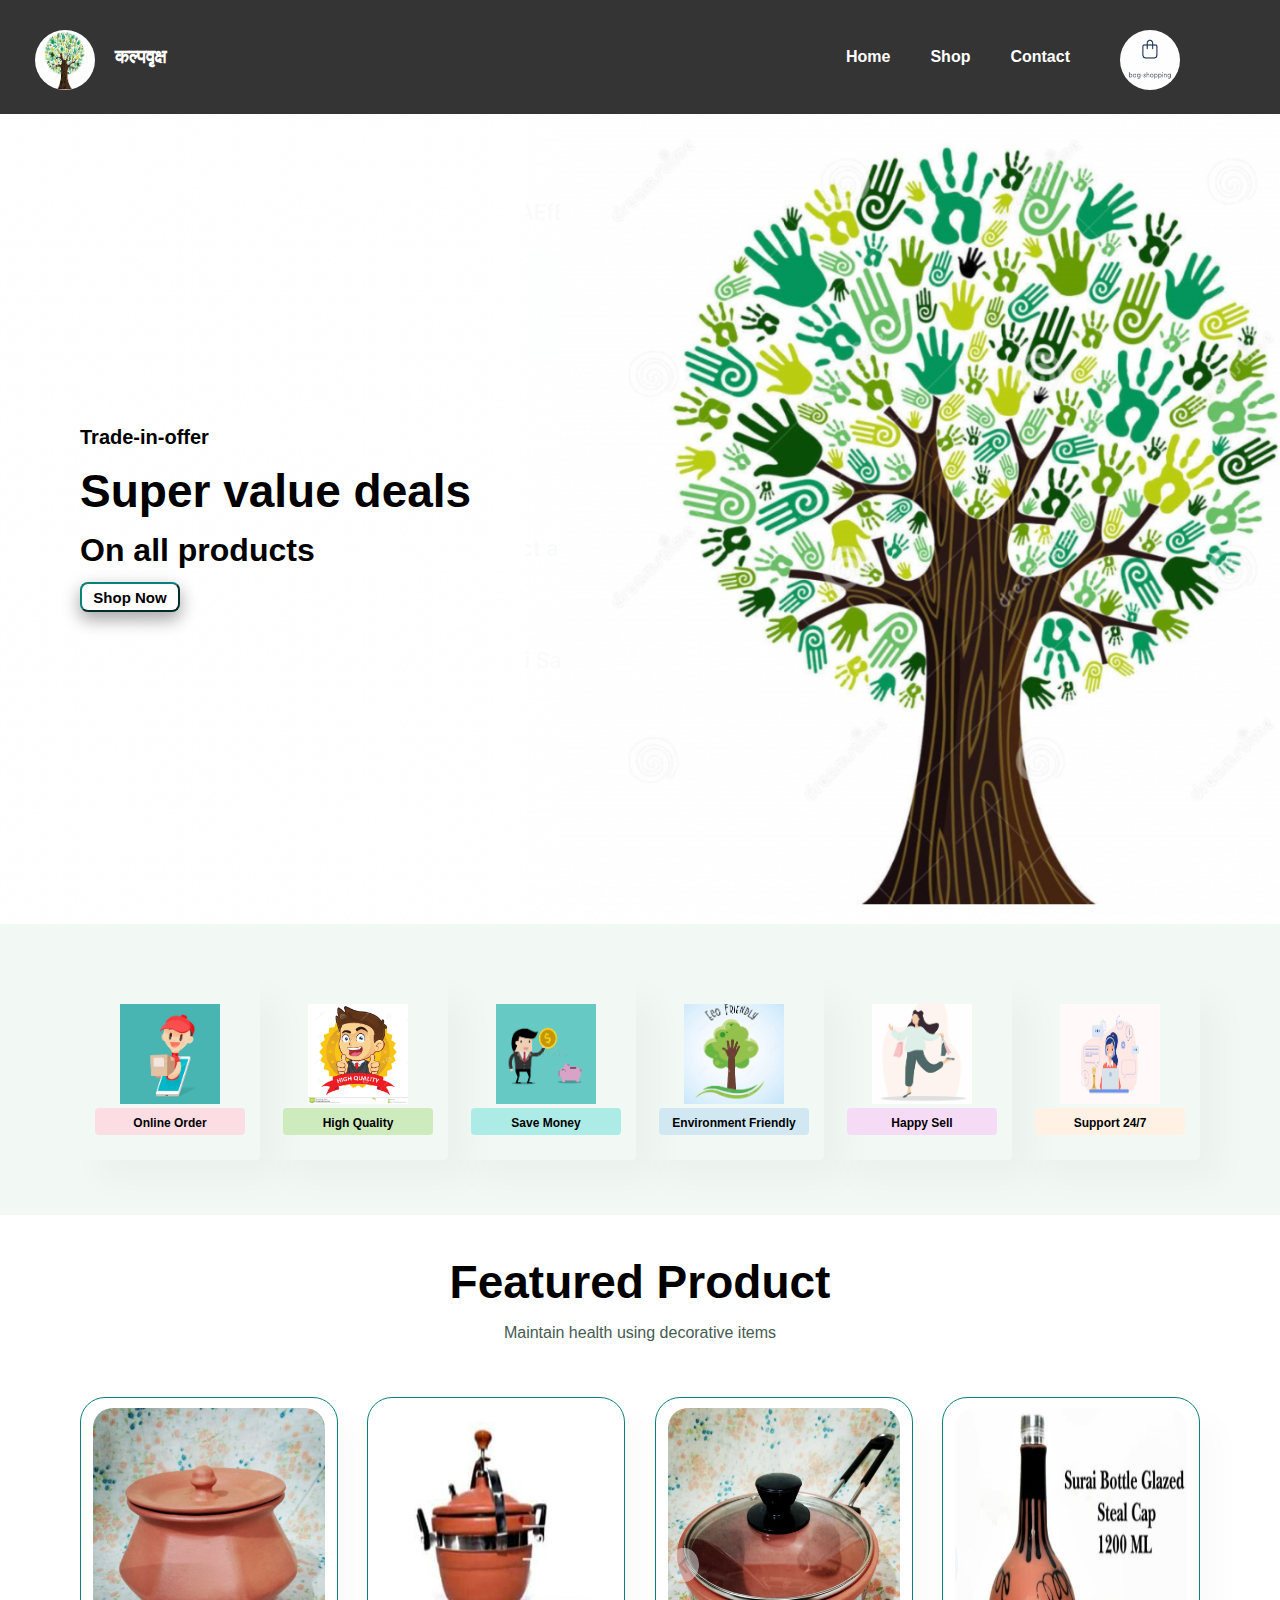
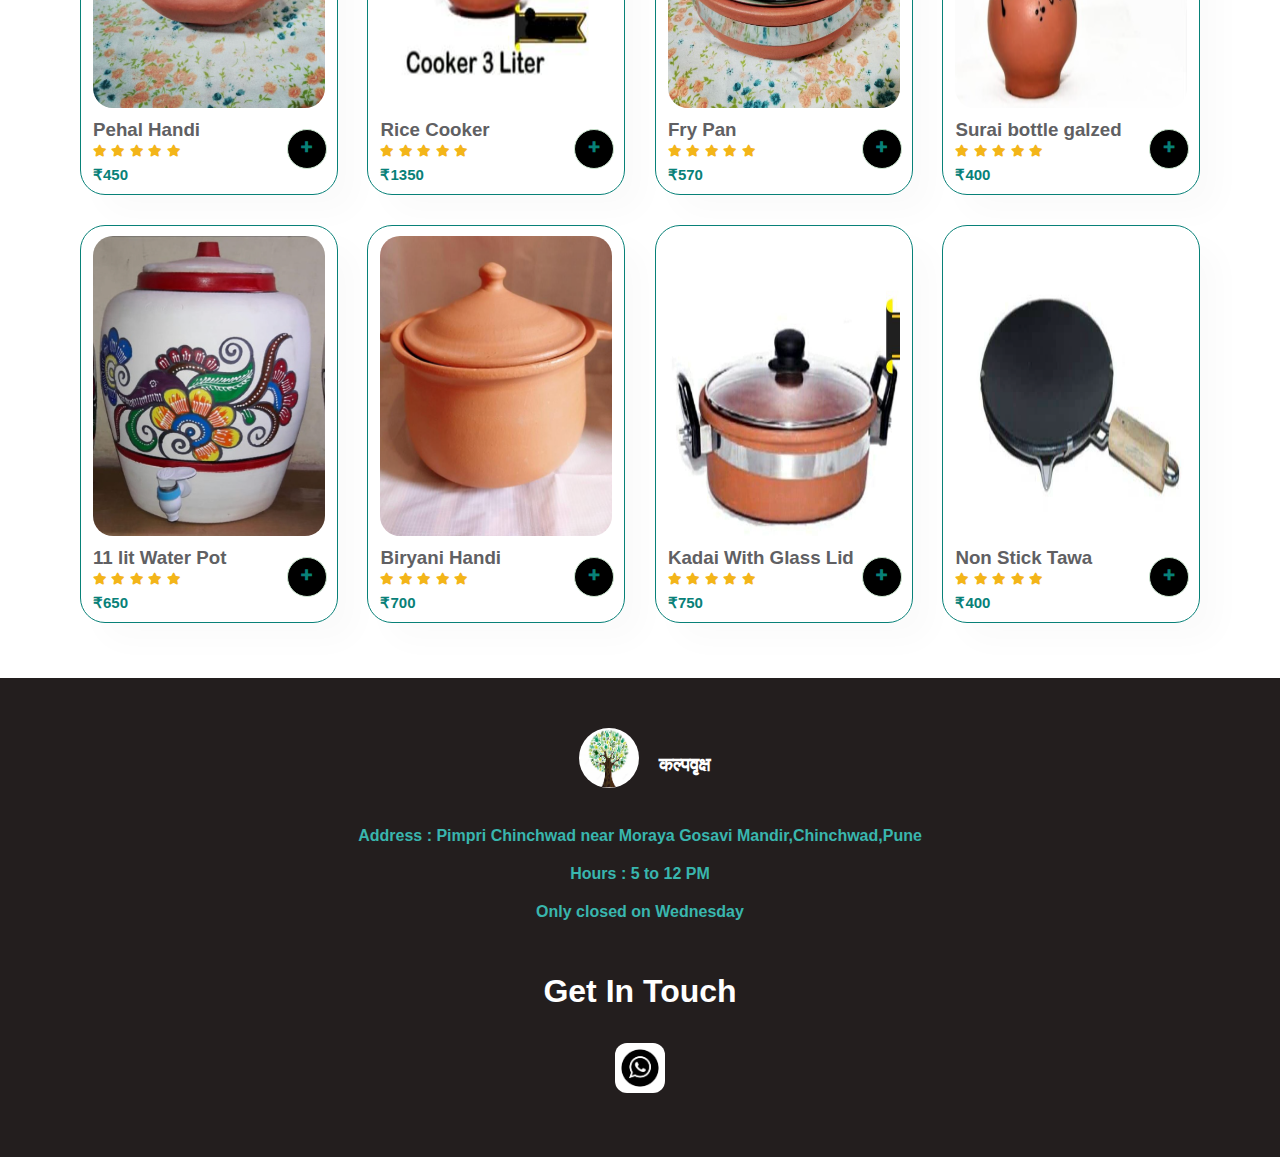
<file: index.html>
<!DOCTYPE html>
<html lang="en">
<head>
    <meta charset="UTF-8">
    <meta http-equiv="X-UA-Compatible" content="IE=edge">
    <meta name="viewport" content="width=device-width, initial-scale=1.0">
    <title>Kalpavruksha</title>
    <link rel="stylesheet" href="https://use.fontawesome.com/releases/v5.15.4/css/all.css" />
    <link rel="stylesheet" href="style.css">
</head>
<body>
    <section id="header">
        <div >
            <ul id="logoimg">
                <li><a href="#"><img src="image/logo.png" class="logo" alt="logo"></a></li>
                <li><h3>कल्पवृक्ष</h3></li>
            </ul>
             
        </div>
        
        
        <div>
            <ul id="navbar">
                <li><a class="active" href="index.html">Home</a></li>
                <li><a href="shop.html">Shop</a></li>
                <li><a href="contact.html">Contact</a></li>
                <li id="lg-bag"><a href="cart.html"><img src="image/ShoppingBag.png" class="logo" alt="logo"></a></li>
                <a href="#" id="close"><h1>X</h1></a>
            </ul>
        </div>
        <div id="mobile">
            <a href="cart.html"><img src="image/ShoppingBag.png" class="logo" alt="logo"></a>
            <i id="bar" class="fas fa-outdent"></i>
        </div>
    </section>

    <section id="hero">
        <h4>Trade-in-offer</h4>
        <h2>Super value deals</h2>
        <h1>On all products</h1>
        <button>Shop Now</button>
    </section>

    <section id="feature" class="section-p1">
        <div class="fe-box">
            <img src="./image/OrderOnline.jpeg" alt="">
            <h6>Online Order</h6>
        </div>
        <div class="fe-box">
            <img src="./image/HighQuality.jpeg" alt="">
            <h6>High Quality</h6>
        </div>
        <div class="fe-box">
            <img src="./image/SaveMoney.png" alt="">
            <h6>Save Money</h6>
        </div>
        <div class="fe-box">
            <img src="./image/EnvironmentFriendly.png" alt="">
            <h6>Environment Friendly</h6>
        </div>
        <div class="fe-box">
            <img src="./image/HappySell.png" alt="">
            <h6>Happy Sell</h6>
        </div>
        <div class="fe-box">
            <img src="./image/24by7.jpeg" alt="">
            <h6>Support 24/7</h6>
        </div>
    </section>

    <section id="product1" class="section-p1">
        <h2>Featured Product</h2>
        <p>Maintain health using decorative items</p>
        <div class="pro-container">
            <div class="pro">
                <img src="Product/PehalHandi.png" alt="">
                <div class="des">
                    <h3>Pehal Handi</h3>
                    <div class="star">
                        <i class="fas fa-star"></i>
                        <i class="fas fa-star"></i>
                        <i class="fas fa-star"></i>
                        <i class="fas fa-star"></i>
                        <i class="fas fa-star"></i>
                    </div>
                    <h4>₹450</h4>
                </div>
                <a href="#"><p>+</p></a>
                
            </div>
            <div class="pro">
                <img src="Product/RiceCooker.png" alt="">
                <div class="des">
                    <h3>Rice Cooker</h3>
                    <div class="star">
                        <i class="fas fa-star"></i>
                        <i class="fas fa-star"></i>
                        <i class="fas fa-star"></i>
                        <i class="fas fa-star"></i>
                        <i class="fas fa-star"></i>
                    </div>
                    <h4>₹1350</h4>
                </div>
                <a href="#"><p>+</p></a>
                
            </div>
            <div class="pro">
                <img src="Product/FryPan.png" alt="">
                <div class="des">
                    <h3>Fry Pan</h3>
                    <div class="star">
                        <i class="fas fa-star"></i>
                        <i class="fas fa-star"></i>
                        <i class="fas fa-star"></i>
                        <i class="fas fa-star"></i>
                        <i class="fas fa-star"></i>
                    </div>
                    <h4>₹570</h4>
                </div>
                <a href="#"><p>+</p></a>
                
            </div>
            <div class="pro">
                <img src="Product/SuraiGlazed.png" alt="">
                <div class="des">
                    <h3>Surai bottle galzed</h3>
                    <div class="star">
                        <i class="fas fa-star"></i>
                        <i class="fas fa-star"></i>
                        <i class="fas fa-star"></i>
                        <i class="fas fa-star"></i>
                        <i class="fas fa-star"></i>
                    </div>
                    <h4>₹400</h4>
                </div>
                <a href="#"><p>+</p></a>
                
            </div>
            <div class="pro">
                <img src="Product/11litWaterPot.png" alt="">
                <div class="des">
                    <h3>11 lit Water Pot</h3>
                    <div class="star">
                        <i class="fas fa-star"></i>
                        <i class="fas fa-star"></i>
                        <i class="fas fa-star"></i>
                        <i class="fas fa-star"></i>
                        <i class="fas fa-star"></i>
                    </div>
                    <h4>₹650</h4>
                </div>
                <a href="#"><p>+</p></a>
                
            </div>
            <div class="pro">
                <img src="Product/BiryaniHandi.png" alt="">
                <div class="des">
                    <h3>Biryani Handi</h3>
                    <div class="star">
                        <i class="fas fa-star"></i>
                        <i class="fas fa-star"></i>
                        <i class="fas fa-star"></i>
                        <i class="fas fa-star"></i>
                        <i class="fas fa-star"></i>
                    </div>
                    <h4>₹700</h4>
                </div>
                <a href="#"><p>+</p></a>
                
            </div>
            <div class="pro">
                <img src="Product/LargeKadaiWithGlassLid.png" alt="">
                <div class="des">
                    <h3>Kadai With Glass Lid</h3>
                    <div class="star">
                        <i class="fas fa-star"></i>
                        <i class="fas fa-star"></i>
                        <i class="fas fa-star"></i>
                        <i class="fas fa-star"></i>
                        <i class="fas fa-star"></i>
                    </div>
                    <h4>₹750</h4>
                </div>
                <a href="#"><p>+</p></a>
                
            </div>
            <div class="pro">
                <img src="Product/NonStickTawa.png" alt="">
                <div class="des">
                    <h3>Non Stick Tawa</h3>
                    <div class="star">
                        <i class="fas fa-star"></i>
                        <i class="fas fa-star"></i>
                        <i class="fas fa-star"></i>
                        <i class="fas fa-star"></i>
                        <i class="fas fa-star"></i>
                    </div>
                    <h4>₹400</h4>
                </div>
                <a href="#"><p>+</p></a>
                
            </div>
        </div>
    </section>

    <footer class="section-p1">
        <ul id="footerlogoimg">
            <li><a href="#"><img src="image/logo.png" class="logo" alt="logo"></a></li>
            <li><h3>कल्पवृक्ष</h3></li>
           
        </ul>
        <h1></h1>
        <p>Address : Pimpri Chinchwad near Moraya Gosavi Mandir,Chinchwad,Pune</p>
        <p> Hours : 5 to 12 PM</p>
        <p>Only closed on Wednesday</p><br>    
        <h1>Get In Touch</h1>
        <a href="https://wa.me/9373144948">
            <img src="footerimg/whatsapplogo.png" alt="">
        </a>
       
        
    </footer>
    
    <script src="script.js"></script>
</body>
</html>
</file>
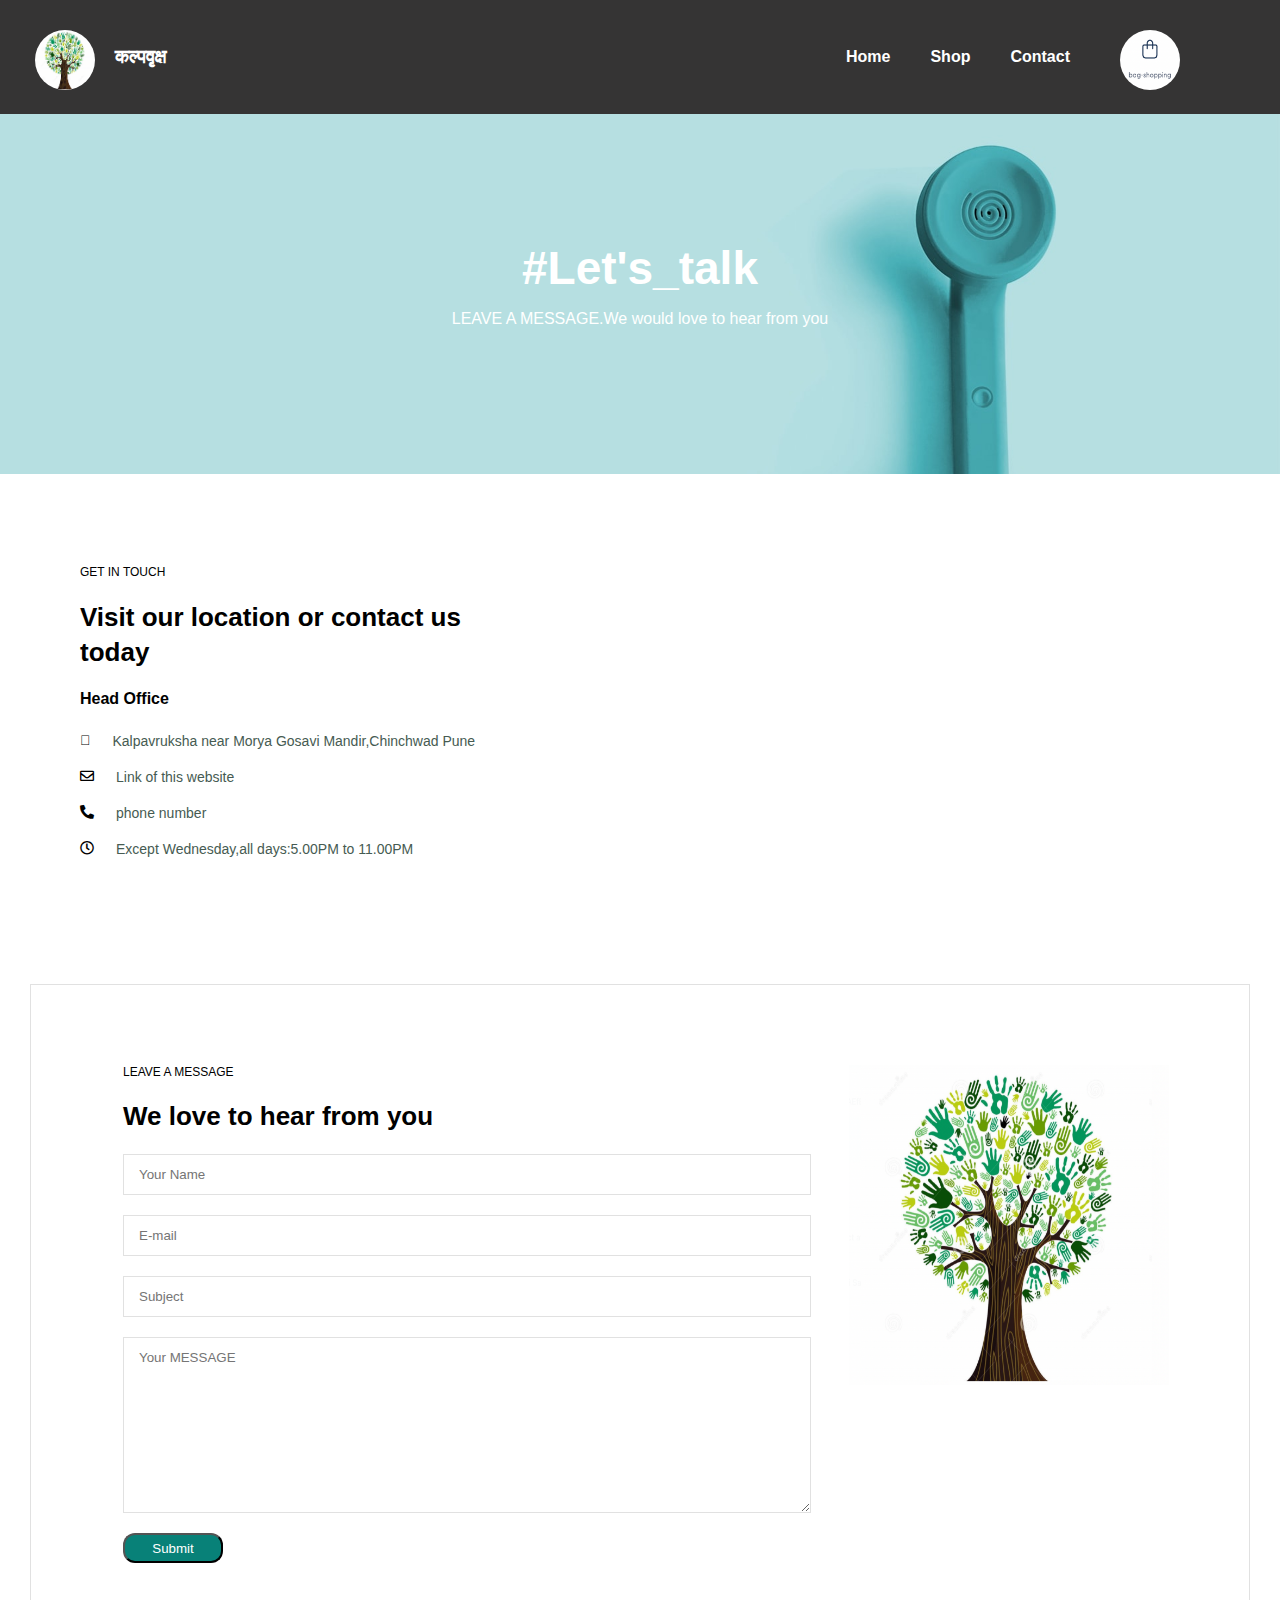
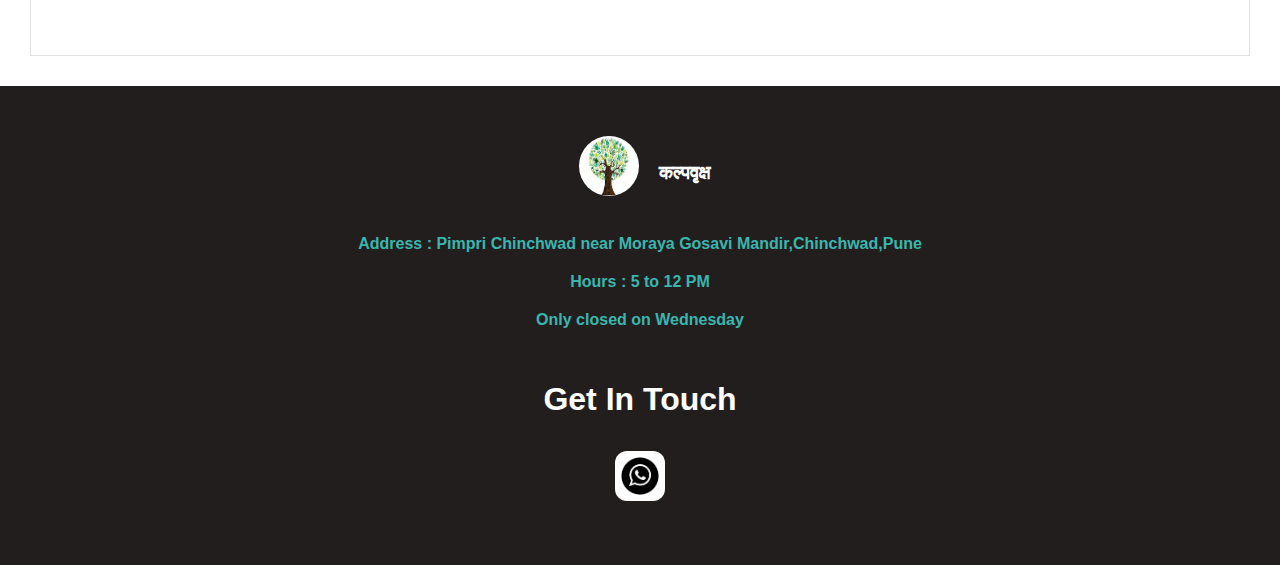
<file: contact.html>
<!DOCTYPE html>
<html lang="en">
<head>
    <meta charset="UTF-8">
    <meta http-equiv="X-UA-Compatible" content="IE=edge">
    <meta name="viewport" content="width=device-width, initial-scale=1.0">
    <title>Kalpavruksha</title>
    <link rel="stylesheet" href="https://use.fontawesome.com/releases/v5.15.4/css/all.css" />
    <link rel="stylesheet" href="style.css">
</head>
<body>
    <section id="header">
        <div >
            <ul id="logoimg">
                <li><a href="#"><img src="image/logo.png" class="logo" alt="logo"></a></li>
                <li><h3>कल्पवृक्ष</h3></li>
            </ul>
             
        </div>
        
        
        <div>
            <ul id="navbar">
                <li><a  href="index.html">Home</a></li>
                <li><a  href="shop.html">Shop</a></li>
                <li><a class="active" href="contact.html">Contact</a></li>
                <li id="lg-bag"><a href="cart.html"><img src="image/ShoppingBag.png" class="logo" alt="logo"></a></li>
                <a href="#" id="close"><h1>X</h1></a>
            </ul>
        </div>
        <div id="mobile">
            <a href="cart.html"><img src="image/ShoppingBag.png" class="logo" alt="logo"></a>
            <i id="bar" class="fas fa-outdent"></i>
        </div>
    </section>

    <section id="page-header-contact">
        <h2>#Let's_talk</h2>
        <p>LEAVE A MESSAGE.We would love to hear from you</p>
    </section>

    <section id="contact-details" class="section-p1">
        <div class="details">
            <span>GET IN TOUCH</span>
            <h2>Visit our location or contact us today</h2>
            <h3>Head Office</h3>
            <div>
                <li>
                    <i class="fal fa-map"></i>
                    <p>Kalpavruksha near Morya Gosavi Mandir,Chinchwad Pune</p>
                </li>
                <li>
                    <i class="far fa-envelope"></i>
                    <p>Link of this website</p>
                </li>
                <li>
                    <i class="fas fa-phone-alt"></i>
                    <p> phone number</p>
                </li>
                <li>
                    <i class="far fa-clock"></i>
                    <p>Except Wednesday,all days:5.00PM to 11.00PM</p>
                </li>
            </div>
        </div>
        <div class="map">
            <iframe src="https://www.google.com/maps/embed?pb=!1m18!1m12!1m3!1d3780.
            8359746212454!2d73.77690651490032!3d18.626445970788993!2m3!1f0!2f0!3f0!3m2!1i1024!2i768!4f13.
            1!3m3!1m2!1s0x3bc2b9a4e8d2b591%3A0x4ef56ccd20373d98!2sShree%20Moraya%20Gosavi%20Ganpati%20Mandir
            !5e0!3m2!1sen!2sin!4v1668014224989!5m2!1sen!2sin"
             width="600" height="450" style="border:0;" allowfullscreen="" loading="lazy" referrerpolicy="no-referrer-when-downgrade"></iframe>
                
        </div>
    </section>

    <secion id="form-details" class="section-p1">
        <form action="">
            <span>LEAVE A MESSAGE</span>
            <h2>We love to hear from you</h2>
            <input type="text" placeholder="Your Name">
            <input type="text" placeholder="E-mail">
            <input type="text" placeholder="Subject">
            <textarea name="" id="" cols="30" rows="10" placeholder="Your MESSAGE"></textarea>
            <button class="normal">Submit</button>
        </form>
        <div>
            <img src="image/logo.png" alt="">
        </div>
    </secion>

    <footer class="section-p1">
        <ul id="footerlogoimg">
            <li><a href="#"><img src="image/logo.png" class="logo" alt="logo"></a></li>
            <li><h3>कल्पवृक्ष</h3></li>
           
        </ul>
        <h1></h1>
        <p>Address : Pimpri Chinchwad near Moraya Gosavi Mandir,Chinchwad,Pune</p>
        <p> Hours : 5 to 12 PM</p>
        <p>Only closed on Wednesday</p><br>    
        <h1>Get In Touch</h1>
        <a href="https://wa.me/9373144948">
            <img src="footerimg/whatsapplogo.png" alt="">
        </a>
       
        
    </footer>
    
    <script src="script.js"></script>
</body>
</html>
</file>
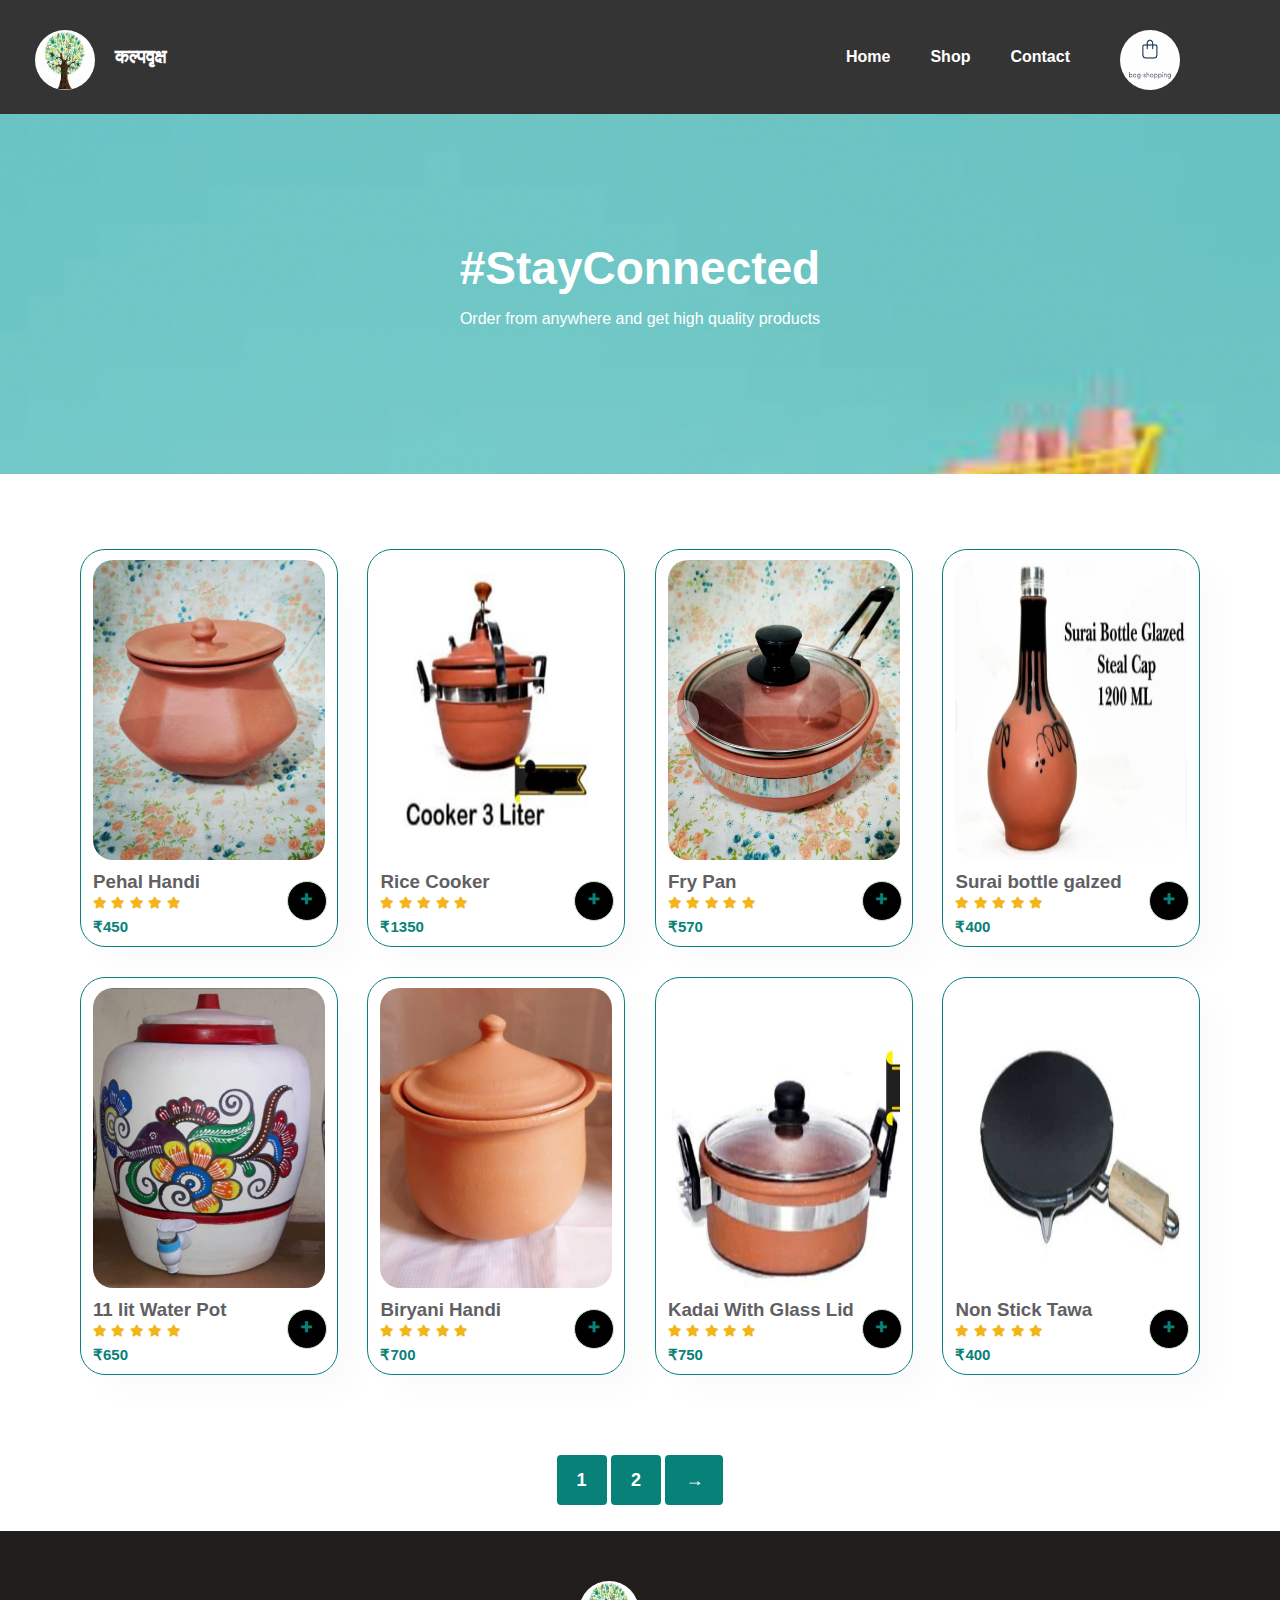
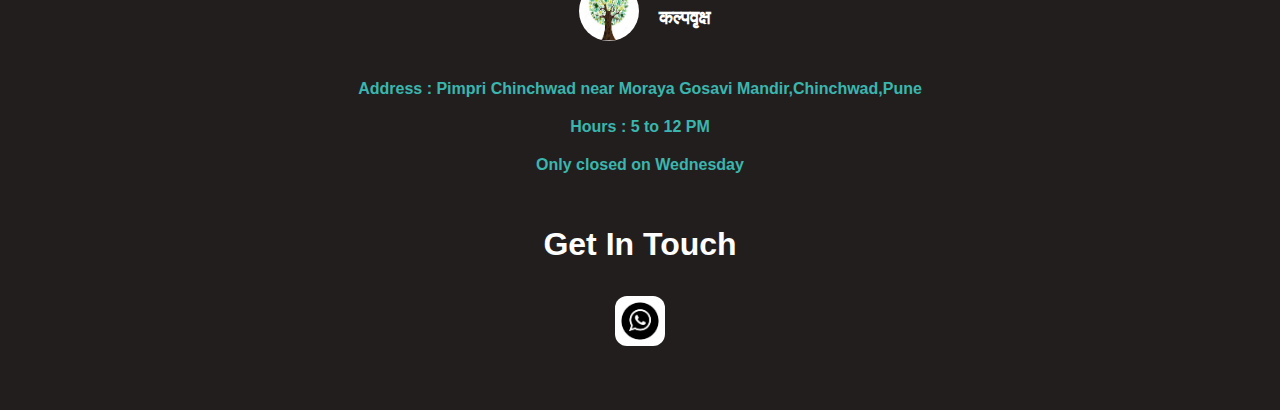
<file: shop.html>
<!DOCTYPE html>
<html lang="en">
<head>
    <meta charset="UTF-8">
    <meta http-equiv="X-UA-Compatible" content="IE=edge">
    <meta name="viewport" content="width=device-width, initial-scale=1.0">
    <title>Kalpavruksha</title>
    <link rel="stylesheet" href="https://use.fontawesome.com/releases/v5.15.4/css/all.css" />
    <link rel="stylesheet" href="style.css">
</head>
<body>
    <section id="header">
        <div >
            <ul id="logoimg">
                <li><a href="#"><img src="image/logo.png" class="logo" alt="logo"></a></li>
                <li><h3>कल्पवृक्ष</h3></li>
            </ul>
             
        </div>
        
        
        <div>
            <ul id="navbar">
                <li><a  href="index.html">Home</a></li>
                <li><a class="active" href="shop.html">Shop</a></li>
                <li><a href="contact.html">Contact</a></li>
                <li id="lg-bag"><a href="cart.html"><img src="image/ShoppingBag.png" class="logo" alt="logo"></a></li>
                <a href="#" id="close"><h1>X</h1></a>
            </ul>
        </div>
        <div id="mobile">
            <a href="cart.html"><img src="image/ShoppingBag.png" class="logo" alt="logo"></a>
            <i id="bar" class="fas fa-outdent"></i>
        </div>
    </section>

    <section id="page-header">
        <h2>#StayConnected</h2>
        <p>Order from anywhere and get high quality products</p>
    </section>

    <section id="product1" class="section-p1">
           <div class="pro-container" onclick="window.location.href='sproduct.html';">
            <div class="pro">
                <img src="Product/PehalHandi.png" alt="">
                <div class="des">
                    <h3>Pehal Handi</h3>
                    <div class="star">
                        <i class="fas fa-star"></i>
                        <i class="fas fa-star"></i>
                        <i class="fas fa-star"></i>
                        <i class="fas fa-star"></i>
                        <i class="fas fa-star"></i>
                    </div>
                    <h4>₹450</h4>
                </div>
                <a href="#"><p>+</p></a>
                
            </div>
            <div class="pro">
                <img src="Product/RiceCooker.png" alt="">
                <div class="des">
                    <h3>Rice Cooker</h3>
                    <div class="star">
                        <i class="fas fa-star"></i>
                        <i class="fas fa-star"></i>
                        <i class="fas fa-star"></i>
                        <i class="fas fa-star"></i>
                        <i class="fas fa-star"></i>
                    </div>
                    <h4>₹1350</h4>
                </div>
                <a href="#"><p>+</p></a>
                
            </div>
            <div class="pro">
                <img src="Product/FryPan.png" alt="">
                <div class="des">
                    <h3>Fry Pan</h3>
                    <div class="star">
                        <i class="fas fa-star"></i>
                        <i class="fas fa-star"></i>
                        <i class="fas fa-star"></i>
                        <i class="fas fa-star"></i>
                        <i class="fas fa-star"></i>
                    </div>
                    <h4>₹570</h4>
                </div>
                <a href="#"><p>+</p></a>
                
            </div>
            <div class="pro">
                <img src="Product/SuraiGlazed.png" alt="">
                <div class="des">
                    <h3>Surai bottle galzed</h3>
                    <div class="star">
                        <i class="fas fa-star"></i>
                        <i class="fas fa-star"></i>
                        <i class="fas fa-star"></i>
                        <i class="fas fa-star"></i>
                        <i class="fas fa-star"></i>
                    </div>
                    <h4>₹400</h4>
                </div>
                <a href="#"><p>+</p></a>
                
            </div>
            <div class="pro">
                <img src="Product/11litWaterPot.png" alt="">
                <div class="des">
                    <h3>11 lit Water Pot</h3>
                    <div class="star">
                        <i class="fas fa-star"></i>
                        <i class="fas fa-star"></i>
                        <i class="fas fa-star"></i>
                        <i class="fas fa-star"></i>
                        <i class="fas fa-star"></i>
                    </div>
                    <h4>₹650</h4>
                </div>
                <a href="#"><p>+</p></a>
                
            </div>
            <div class="pro">
                <img src="Product/BiryaniHandi.png" alt="">
                <div class="des">
                    <h3>Biryani Handi</h3>
                    <div class="star">
                        <i class="fas fa-star"></i>
                        <i class="fas fa-star"></i>
                        <i class="fas fa-star"></i>
                        <i class="fas fa-star"></i>
                        <i class="fas fa-star"></i>
                    </div>
                    <h4>₹700</h4>
                </div>
                <a href="#"><p>+</p></a>
                
            </div>
            <div class="pro">
                <img src="Product/LargeKadaiWithGlassLid.png" alt="">
                <div class="des">
                    <h3>Kadai With Glass Lid</h3>
                    <div class="star">
                        <i class="fas fa-star"></i>
                        <i class="fas fa-star"></i>
                        <i class="fas fa-star"></i>
                        <i class="fas fa-star"></i>
                        <i class="fas fa-star"></i>
                    </div>
                    <h4>₹750</h4>
                </div>
                <a href="#"><p>+</p></a>
                
            </div>
            <div class="pro">
                <img src="Product/NonStickTawa.png" alt="">
                <div class="des">
                    <h3>Non Stick Tawa</h3>
                    <div class="star">
                        <i class="fas fa-star"></i>
                        <i class="fas fa-star"></i>
                        <i class="fas fa-star"></i>
                        <i class="fas fa-star"></i>
                        <i class="fas fa-star"></i>
                    </div>
                    <h4>₹400</h4>
                </div>
                <a href="#"><p>+</p></a>
                
            </div>
        </div>
    </section>

    <section id="pagination"  class="section-p1">
        <a href="#">1</a>
        <a href="#">2</a>
        <a href="#">→</i></a>
    </section>

    <footer class="section-p1">
        <ul id="footerlogoimg">
            <li><a href="#"><img src="image/logo.png" class="logo" alt="logo"></a></li>
            <li><h3>कल्पवृक्ष</h3></li>
           
        </ul>
        <h1></h1>
        <p>Address : Pimpri Chinchwad near Moraya Gosavi Mandir,Chinchwad,Pune</p>
        <p> Hours : 5 to 12 PM</p>
        <p>Only closed on Wednesday</p><br>    
        <h1>Get In Touch</h1>
        <a href="https://wa.me/9373144948">
            <img src="footerimg/whatsapplogo.png" alt="">
        </a>
       
        
    </footer>
    
    <script src="script.js"></script>
</body>
</html>
</file>
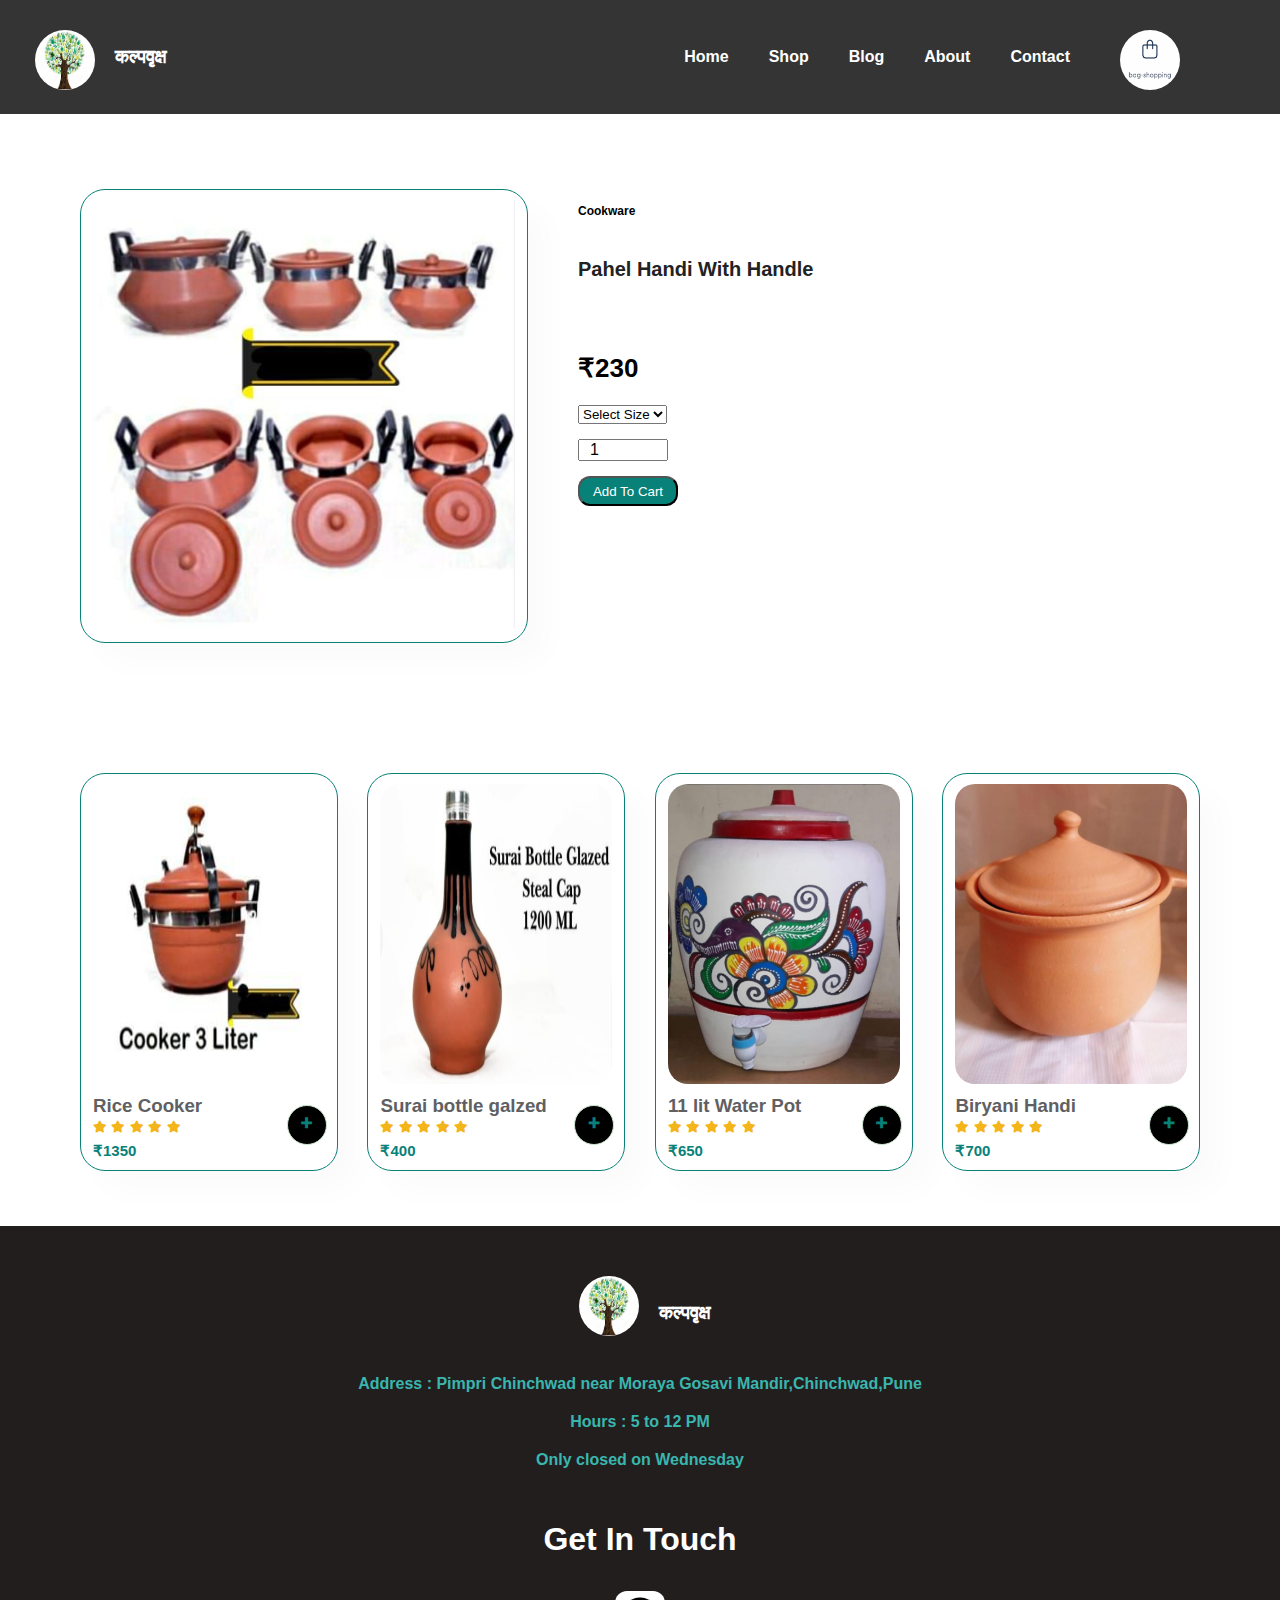
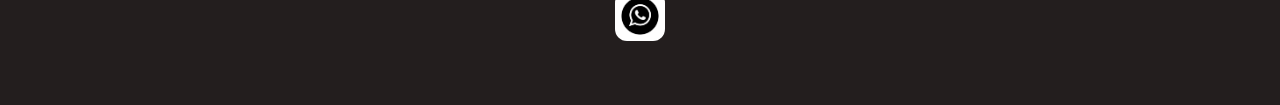
<file: sproduct.html>
<!DOCTYPE html>
<html lang="en">
<head>
    <meta charset="UTF-8">
    <meta http-equiv="X-UA-Compatible" content="IE=edge">
    <meta name="viewport" content="width=device-width, initial-scale=1.0">
    <title>Kalpavruksha</title>
    <link rel="stylesheet" href="https://use.fontawesome.com/releases/v5.15.4/css/all.css" />
    <link rel="stylesheet" href="style.css">
</head>
<body>
    <section id="header">
        <div >
            <ul id="logoimg">
                <li><a href="#"><img src="image/logo.png" class="logo" alt="logo"></a></li>
                <li><h3>कल्पवृक्ष</h3></li>
            </ul>
             
        </div>
        
        
        <div>
            <ul id="navbar">
                <li><a  href="index.html">Home</a></li>
                <li><a class="active" href="shop.html">Shop</a></li>
                <li><a href="blog.html">Blog</a></li>
                <li><a href="about.html">About</a></li>
                <li><a href="contact.html">Contact</a></li>
                <li id="lg-bag"><a href="cart.html"><img src="image/ShoppingBag.png" class="logo" alt="logo"></a></li>
                <a href="#" id="close"><h1>X</h1></a>
            </ul>
        </div>
        <div id="mobile">
            <a href="cart.html"><img src="image/ShoppingBag.png" class="logo" alt="logo"></a>
            <i id="bar" class="fas fa-outdent"></i>
        </div>
    </section>

    <section id="prodetails" class="section-p1">
        <div class="single-pro-image">
            <img src="cookware/PahelHandiwithHandle.png" width="100%" id="Mainitem" alt="">
        </div>
        <div class="singleprodetails">
            <h6>Cookware</h6>
            <h4>Pahel Handi With Handle</h4>
            <h2>₹230</h2>
            <select>
                <option >Select Size</option>
                <option >Small</option>
                <option >Medium</option>
                <option >Large</option>
            </select>
            <input type="number" value="1"><br>
            <button class="normal">Add To Cart</button>

        </div>
    </section>

    <section id="product1" class="section-p1">
        <div class="pro-container">

         <div class="pro">
             <img src="Product/RiceCooker.png" alt="">
             <div class="des">
                 <h3>Rice Cooker</h3>
                 <div class="star">
                     <i class="fas fa-star"></i>
                     <i class="fas fa-star"></i>
                     <i class="fas fa-star"></i>
                     <i class="fas fa-star"></i>
                     <i class="fas fa-star"></i>
                 </div>
                 <h4>₹1350</h4>
             </div>
             <a href="#"><p>+</p></a>
             
         </div>
         <div class="pro">
             <img src="Product/SuraiGlazed.png" alt="">
             <div class="des">
                 <h3>Surai bottle galzed</h3>
                 <div class="star">
                     <i class="fas fa-star"></i>
                     <i class="fas fa-star"></i>
                     <i class="fas fa-star"></i>
                     <i class="fas fa-star"></i>
                     <i class="fas fa-star"></i>
                 </div>
                 <h4>₹400</h4>
             </div>
             <a href="#"><p>+</p></a>
             
         </div>
         <div class="pro">
             <img src="Product/11litWaterPot.png" alt="">
             <div class="des">
                 <h3>11 lit Water Pot</h3>
                 <div class="star">
                     <i class="fas fa-star"></i>
                     <i class="fas fa-star"></i>
                     <i class="fas fa-star"></i>
                     <i class="fas fa-star"></i>
                     <i class="fas fa-star"></i>
                 </div>
                 <h4>₹650</h4>
             </div>
             <a href="#"><p>+</p></a>
             
         </div>
         <div class="pro">
             <img src="Product/BiryaniHandi.png" alt="">
             <div class="des">
                 <h3>Biryani Handi</h3>
                 <div class="star">
                     <i class="fas fa-star"></i>
                     <i class="fas fa-star"></i>
                     <i class="fas fa-star"></i>
                     <i class="fas fa-star"></i>
                     <i class="fas fa-star"></i>
                 </div>
                 <h4>₹700</h4>
             </div>
             <a href="#"><p>+</p></a>
             
         </div>
  
        
     </div>
 </section>

    <footer class="section-p1">
        <ul id="footerlogoimg">
            <li><a href="#"><img src="image/logo.png" class="logo" alt="logo"></a></li>
            <li><h3>कल्पवृक्ष</h3></li>
           
        </ul>
        <h1></h1>
        <p>Address : Pimpri Chinchwad near Moraya Gosavi Mandir,Chinchwad,Pune</p>
        <p> Hours : 5 to 12 PM</p>
        <p>Only closed on Wednesday</p><br>    
        <h1>Get In Touch</h1>
        <a href="https://wa.me/9373144948">
            <img src="footerimg/whatsapplogo.png" alt="">
        </a>
       
        
    </footer>
    
    <script src="script.js"></script>
</body>
</html>
</file>
<file: style.css>
*{
    margin: 0;
    padding: 0;
    box-sizing: border-box;
    font-family: 'Spartan',sans-serif;
}

#header h1{
    color: white;
}

h1{
    font-style: 50px;
    line-height: 64px;
    color: #222;
}

h2{
    font-size: 46px;
    line-height: 54px;
    color: #222;
}

h4{
    font-size: 20px;
    color: #222;
}

h6{
    font-weight: 700;
    font-size: 12px;
}

p{
    font-size: 16px;
    color: #465b52;
    margin: 15px 0 20px 0;
}

.section-p1{
    padding: 40px 80px;
}

.section-m1{
    margin: 40px 0;
}

body{
    width: 100%;
}

.logo{
    height: 60px;
    width: 60px;
    border-radius: 100%;
    margin-top: 10px;
    margin-left: 10px;
}

#logoimg{
    display: flex;
    align-items: center;
    justify-content: space-between;
    width: 2rem;
    height: auto;
    color: white;
    justify-content: center;
}

#logoimg li{
    display: flex;
    align-items: center;
    justify-content: center;
    padding: 0 10px;
    list-style: none;
    position: relative;
}

a{
    color: white;
    text-decoration: none;
}

#header{
    display: flex;
    align-items: center;
    justify-content: space-between;
    padding: 20px 80px;
    background: rgb(53, 52, 52);
    /* background: rgb(220, 231, 235); */
    /* background: #E3E6F3; */
    box-shadow: 0 5px 15px rgba(rgb(94, 255, 0),green,blue,alpha);
    z-index: 999;
    position: sticky;
    top: 0;
    left: 0;
}
#navbar{
    display: flex;
    align-items: center;
    justify-content: center;
   
}

#navbar li{
    padding: 0 20px;
    list-style: none;
    position: relative;
}

#navbar li a{
   text-decoration: none;
   font-size: 16px;
   font-weight: 600;
   /* color: black; */
   color: white;
   transition: 0.3s;
}

#navbar li a:hover,
#navbar li a:active{
    color: #088178;
    /* color: rgb(229, 255, 0); */
 }

#navbar li a:active::after,
#navbar li a:hover::after{
    content: "";
    width: 30%;
    height: 2px;
    background: #088178; 
    /* background:  rgb(229, 255, 0); */
    position: absolute;
    bottom: -4px;
    left: 20px;

}

#mobile{
    display: none;
    align-items: center;
}

#close{
    display: none;
}

#hero{
    background: rgb(244, 247, 249);
    background-image:url("./image/logo2.png") ;
    height: 90vh;
    background-size: cover;
    background-position: top 25% right 0;
    padding:0 80px;
    display: flex;
    flex-direction: column;
    align-items: flex-start;
    justify-content: center;
}

#hero h4{
    padding-bottom: 15px;
    color:black;
}

#hero h1,h2{
    color: black;
}

#hero button{
    background-color: white;
    color: black;
    cursor: pointer;
    font-weight: 700;
    height: 30px;
    width:100px;
    border-radius: 8px;
    font-size: 15px;
    border-color: #088178;
    box-shadow: 0 8px 16px 0 rgba(0,0,0,0.2), 0 6px 20px 0 rgba(0,0,0,0.19);
}

#hero button:hover{
    background-color: #088178;
    color: black;
}

#feature{
    display: flex;
    align-items: center;
    justify-content: space-between;
    flex-wrap: wrap;
    background-color: rgb(242, 249, 244);
}


#feature img{
    height: 100px;
    width: 100px;
    display: inline-block;
}

#feature .fe-box{
    width: 180px;
    text-align: center;
    padding: 25px 15px;
    box-shadow: 20px 20px 34px rgba(0,0,0,0.03);
    border: 1px slod #cce7d0;
    border-radius: 4px;
    margin: 15px 0;
}



#feature .fe-box:hover{
    box-shadow: 10px 10px 54px rgba(70,62,221,0.1);
}

#feature .fe-box h6{
    /* display: inline-block; */
    padding: 9px 8px 6px 8px;
    line-height: 1;
    border-radius: 4px;
    color:black ;
    background-color: #fddde4;
}


#feature .fe-box:nth-child(2) h6{
    background-color: #cdebbc;
}
#feature .fe-box:nth-child(3) h6{
    background-color: #adebe7;
}
#feature .fe-box:nth-child(4) h6{
    background-color: #d1e8f2;
}
#feature .fe-box:nth-child(5) h6{
    background-color: #f6dbf6;
}
#feature .fe-box:nth-child(6) h6{
    background-color: #fff2e5;
}

#product1{
    text-align: center;
}

#product1 .pro-container{
   display: flex;
   justify-content: space-between;
   padding-top: 20px;
   flex-wrap: wrap;
}

#product1 .pro{
    width: 23%;
    text-align: center;
    min-width: 250px;
    padding: 10px 12px;
    border: 1px solid #088178;
    border-radius:25px ;
    cursor: pointer;
    box-shadow: 20px 20px 30px rgba(0,0,0,0.02);
    margin: 15px 0;
    transition: 0.2s ease;
    position: relative;
}

#product1 .pro:hover{
    box-shadow: 20px 20px 30px rgba(0,0,0,0.08);    
}

#product1 .pro img{
    height: 300px;
    width: 884mm;
    width: 100%;
    border-radius:20px ;
}

#product1 .pro .des{
    text-align: start;
    /* padding: 10px 0; */
}

#product1 .pro .des h3{
    color: #606063;
    padding-top: 7px; 
    
}

#product1 .pro .des i{
    font-size: 12px;
    color: rgb(243,181,25);
}

#product1 .pro .des h4{
    color: #088178;
    font-size: 15px;
    font-weight: 700;
    padding-top: 7px;
}
#product1 .pro p{
    width: 40px;
    height: 40px;
    line-height: 35px;
    font-size: 20px;
    border-radius: 50px;
    background-color: black;
    font-weight: 1000;
    color: #088178; 
    border: 1px solid #cce7d0;
    position: absolute;
    bottom: 5px;
    right: 10px;
    margin-top: 70px;
}

footer{
    width: 100vw;
    background-color: rgb(35, 30, 30);  
    align-items: center;
    text-align: center;
    padding: 20px 80px;  
    
}   
footer h1{
    color: white;
   
    
}

footer p{
   font-weight: bold;
   color: #39b6ae; 
}
footer img{
    margin-top: 20px;
    height: 50px;
    width: 50px;
    border-radius: 12px;
    align-items: center;
    margin-bottom: 20px;
}

#footerlogoimg li{
    display: flex;
    align-items: center;
    justify-content: center;
    padding: 0 10px;
    list-style: none;
    position: relative;
}

#footerlogoimg{
    display: flex;
    align-items: center;
    color: white;
    justify-content: center;
}


#page-header{
    background-image: url("image/stayhome.png");
    width: 100%;
    height: 40vh;
    background-size: cover;
    display: flex;
    justify-content: center;
    text-align: center;
    flex-direction: column;
    padding: 14px;
}
#page-header h2,
#page-header p{
    color: white;
}


#pagination {
    text-align: center;
  

}

#pagination a{
    text-decoration: none;
    padding: 15px 20px;
    background-color: #088178;
    border-radius: 4px;
    color: #fff;
    font-weight: 600;
    font-size: large;

}
#prodetails{
    display: flex;
    margin-top: 20px;

}

#prodetails .singleprodetails{
    width: 50%;
    padding-top: 30px;
}
    
#prodetails .singleprodetails h4{
    padding: 40px 0 20px 0;
    /* border-bottom:7px solid #088178; */
}
    
#prodetails .singleprodetails h2{
   font-size: 26px;
   /* margin-bottom: 15px; */
   margin-top: 40px;
 
}

#prodetails .singleprodetails select{
    display: block;
    /* padding: 50px 10px; */
    margin-bottom: 15px;
    margin-top: 10px;

}

#prodetails .singleprodetails input{
     width: 90px;
   /* height: 47px; */
    padding-left: 10px;
    font-size :16px;
    margin-right: 10px;
    margin-bottom: 15px;
  
}

#prodetails .singleprodetails input:focus{
    outline: none;
}

#prodetails .singleprodetails button{
    background: #088178;
    color: #fff;
    /* margin-top: 15px; */
    border-radius: 12px;
    height: 30px;
    width: 100px;
}

#prodetails .single-pro-image{
    width: 40%;
    margin-right: 50px;
    min-width: 250px;
    padding: 10px 12px;
    border: 1px solid #088178;
    border-radius:25px ;
    cursor: pointer;
    box-shadow: 20px 20px 30px rgba(0,0,0,0.02);
    margin: 15px 0;
    transition: 0.2s ease;
    position: relative;
    margin-right: 50px;
}

#page-header-contact{
    background-image: url(image/contact_us.jpeg); width: 100%;
    height: 40vh;
    background-size: cover;
    display: flex;
    justify-content: center;
    text-align: center;
    flex-direction: column;
    padding: 14px;
}
#page-header-contact h2,
#page-header-contact p{
    color: white;
}

#contact-details{
    display: flex;
    align-items: center;
    justify-content: space-between;
}

#contact-details .details{
    width: 40%;
}

#contact-details .details span,
#form-details span{
    font-size:12px;
}

#contact-details .details h2,
#form-details h2{
    font-size: 26px;
    line-height: 35px;
    padding: 20px 0;
}

#contact-details .details h3{
    font-size: 16px;
    padding-bottom: 15px;
}

#contact-details .details li{
    list-style: none;
    display: flex;
    padding: 10px 0;
}

#contact-details .details li i{
    font-size:14px;
    padding-right: 22px;
}

#contact-details .details li p{
    margin: 0;
    font-size: 14px;
}

#contact-details .map{
    width: 55%;
    height: 400px;
}

#contact-details .map iframe{
    width: 100%;
    height: 100%;
}

#form-details{
    display: flex;
    justify-content: space-between;
    margin: 30px;
    padding: 80px;
    border: 1px solid #e1e1e1;
}

#form-details img{
    height: 20rem;
    width: 20rem;
    align-items: center;
}

#form-details form{
    margin-left: 12px;
    width: 65%;
    display: flex;
    flex-direction: column;
    align-items: flex-start;
}

#form-details form input,
#form-details form textarea{
    width: 100%;
    padding: 12px 15px;
    outline: none;
    margin-bottom: 20px;
    border: 1px solid #e1e1e1;
}

#form-details form button{
    background-color: #088178;
    color: #fff;
    border-radius: 12px;
    height: 30px;
    width: 100px;
    margin-bottom: 12px;
}

@media (max-width:799px) {
    .section-p1{
        padding: 40px 40px;
    }

    #navbar{
        display: flex;
        flex-direction: column;
        align-items: flex-start;
        justify-content: flex-start;
        position: fixed;
        top: 0;
        right: -300px;
        height: 100vh;
        width: 300px;
        background-color: rgb(53, 52, 52);
        box-shadow: 0 40px 60px rgba(0,0,0,0.01);
        padding: 80px 0 0 10px;
        transition: 0.3s;
       
    }
    #navbar.active{
        right: 0px;
    }

    #navbar li{
        margin-bottom: 25px;
    }

    #mobile{
        display: flex;
        align-items: center;
    }

    #mobile i{
        color: #1a1a1a;
        font-size: 24px;
        padding-left: 20px;
    }

    #close{
        display: initial;
        position: absolute;
        top: 15px;
        left: 30px;
        font-size: 10px;
       
    }
    #lg-bag{
        display: none;
    }

    #hero{
        height: 70vh;
        padding: 0 80px;
        background-position: top 30% right;
    }

    #feature{
        justify-content: center;
    }

    #feature .fe-box{
        margin: 15px 15px;
    }

    #product1 .pro-container{
        justify-content:center;
    }

    #product1 .pro{
        margin: 15px;
    }

    #form-details{
        padding: 40px;
    }
    #form-details form{
        width: 50%;
    }

}

@media (max-width:477px){

    .section-p1{
        padding: 20px;
    }


    #header{
        padding: 10px 30px;
    }

    h1{
        font-size: 38px;
    }

    h2{
        font-size: 32px;
    }

    #hero{
        padding:0 20px;
        background-position: 55%;
    }

    #feature{
        justify-content: space-between;
    }

    #feature .fe-box{
        width: 155px;
        margin: 0 0 15px 0;
    }

    #product1 .pro{
        width: 100%;
    }


    #prodetails{
        display: flex;
        flex-direction: column;

    }
    #prodetails .single-pro-image{
        width: 100%;
        margin-right: 0px;
    }
    #prodetails .singleprodetails{
        width: 100%;
       
    }

    #contact-details{
        flex-direction: column;
    }

    #contact-details .details{
        width: 100%;
        margin-bottom: 30%;
    }

    #contact-details .map{
        width: 100%;
    }

    #form-details{
        margin: 10px;
        padding: 30px 10px;
        flex-wrap: wrap;
    }
    #form-details form{
        width: 100%;
        margin-bottom: 30px; 
    }
}
</file>
